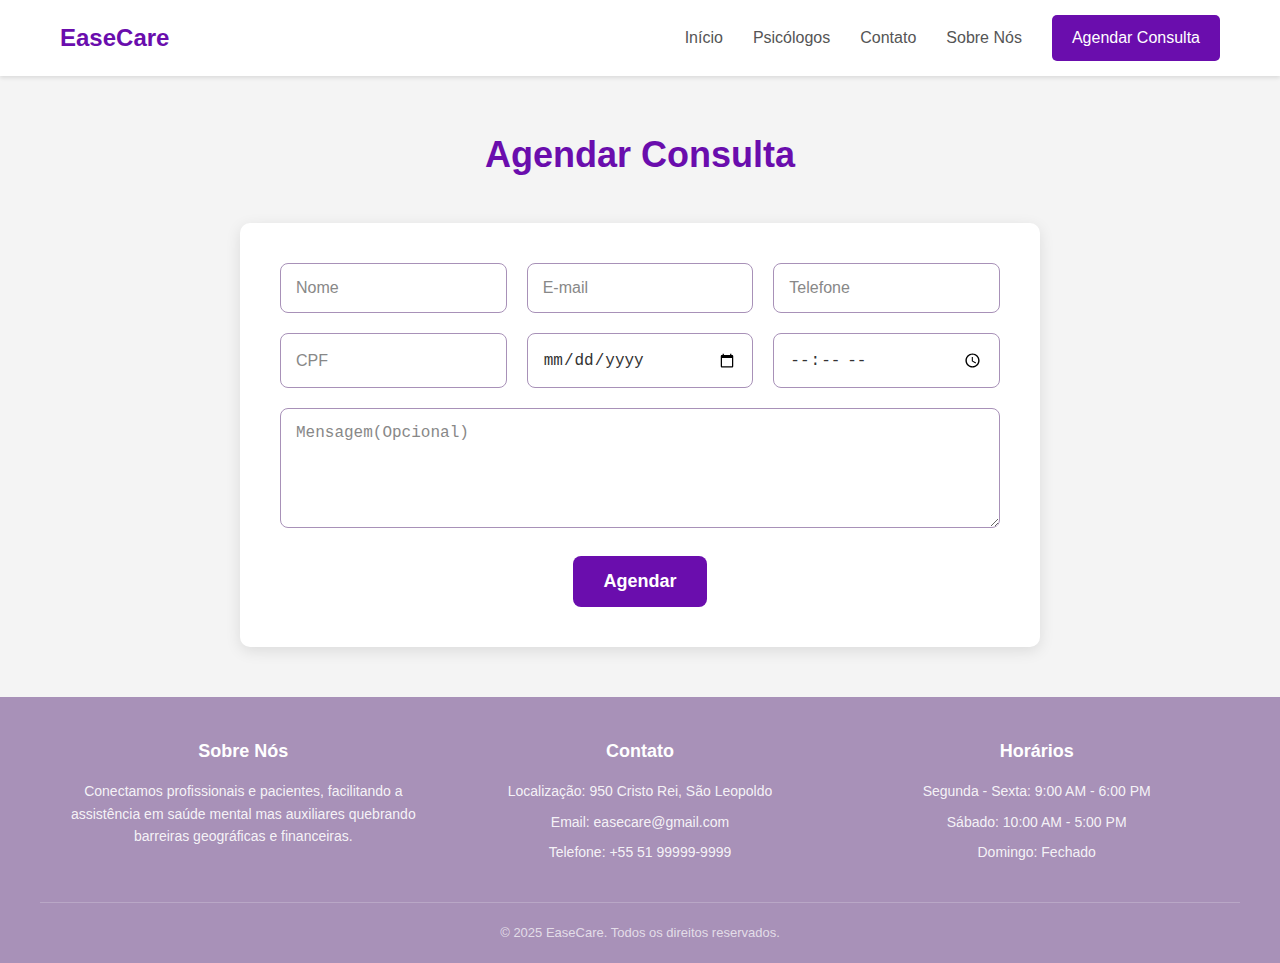
<file: agendar-consulta.html>
<!DOCTYPE html>
<html lang="pt-BR">
<head>
    <meta charset="UTF-8">
    <meta name="viewport" content="width=device-width, initial-scale=1.0">
    <title>EaseCare - Agendar Consulta</title>
    <link rel="stylesheet" href="style.css">
</head>
<body>
    <header class="navbar">
    <div class="container">
        <a href="index.html" class="logo">EaseCare</a> 
        <button class="hamburger-menu" aria-label="Abrir Menu">
            <span class="bar"></span>
            <span class="bar"></span>
            <span class="bar"></span>
        </button>
        <nav class="nav-links">
            <ul>
                <li><a href="index.html">Início</a></li>
                <li><a href="psicologos.html">Psicólogos</a></li> 
                <li><a href="contato.html">Contato</a></li>
                <li><a href="sobre-nos.html">Sobre Nós</a></li> 
            </ul>
            <a href="psicologos.html?showModal=true" class="cta-button" id="headerAgendarButton">Agendar Consulta</a> 
        </nav>
    </div>
</header>

    <main class="schedule-page">
        <div class="container">
            <h2>Agendar Consulta</h2>
            <form class="schedule-form">
                <div class="form-row">
                    <input type="text" placeholder="Nome" class="form-input">
                    <input type="email" placeholder="E-mail" class="form-input">
                    <input type="tel" placeholder="Telefone" class="form-input">
                </div>
                <div class="form-row">
                    <input type="text" placeholder="CPF" class="form-input">
                    <input type="date" placeholder="Data" class="form-input">
                    <input type="time" placeholder="Horário" class="form-input">
                </div>
                <div class="form-row-full">
                    <textarea placeholder="Mensagem(Opcional)" class="form-textarea"></textarea>
                </div>
                <button type="submit" class="submit-button">Agendar</button>
            </form>
        </div>
    </main>

    <footer class="footer">
        <div class="container footer-grid">
            <div class="footer-section about-us-footer">
                <h3>Sobre Nós</h3>
                <p>Conectamos profissionais e pacientes, facilitando a assistência em saúde mental mas auxiliares quebrando barreiras geográficas e financeiras.</p>
            </div>
            <div class="footer-section contact-info-footer">
                <h3>Contato</h3>
                <p>Localização: 950 Cristo Rei, São Leopoldo</p>
                <p>Email: easecare@gmail.com</p>
                <p>Telefone: +55 51 99999-9999</p>
            </div>
            <div class="footer-section hours">
                <h3>Horários</h3>
                <p>Segunda - Sexta: 9:00 AM - 6:00 PM</p>
                <p>Sábado: 10:00 AM - 5:00 PM</p>
                <p>Domingo: Fechado</p>
            </div>
        </div>
        <div class="container footer-copyright">
            <p>&copy; 2025 EaseCare. Todos os direitos reservados.</p>
        </div>
    </footer>

    <script src="script.js"></script>
</body>
</html>
</file>
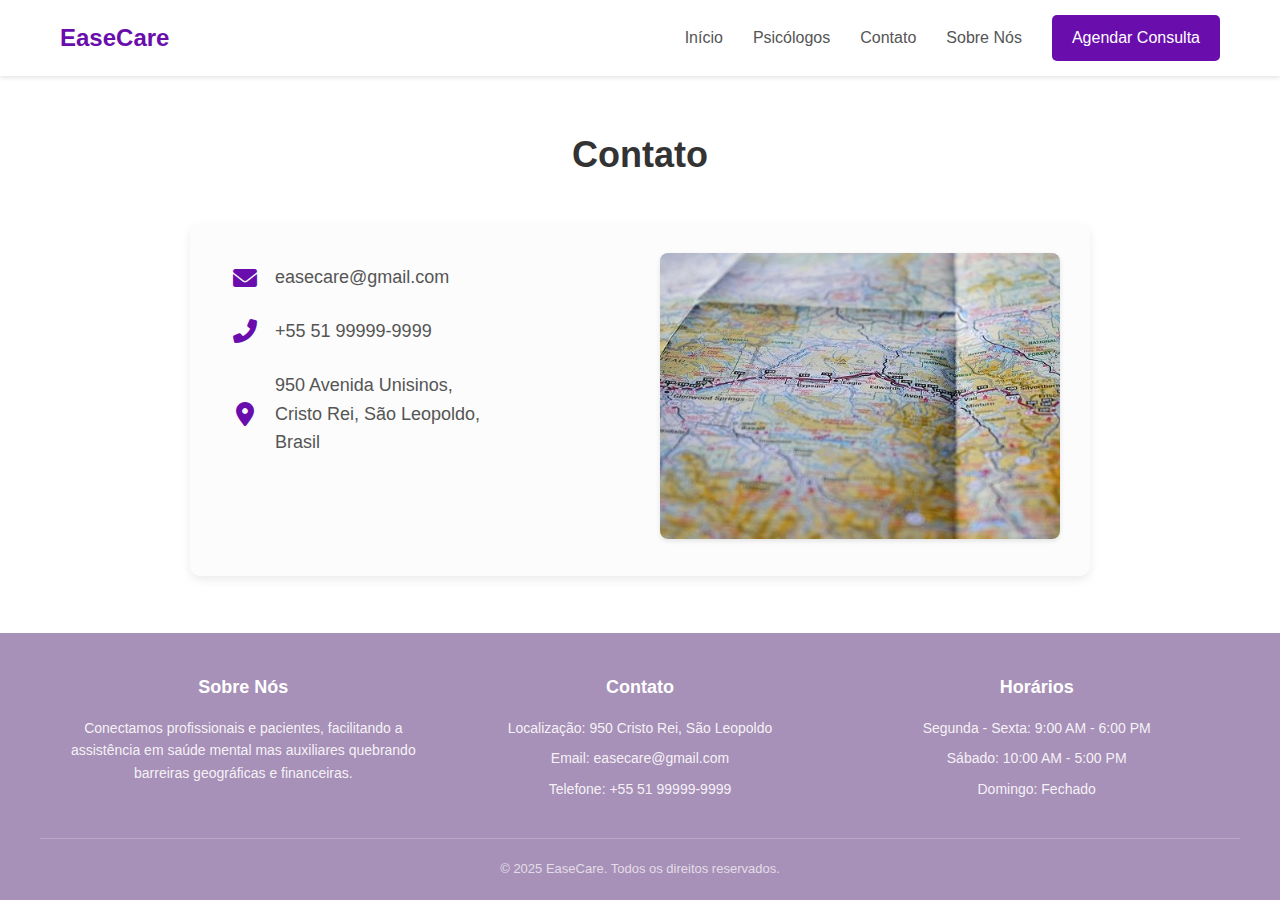
<file: contato.html>
<!DOCTYPE html>
<html lang="pt-BR">
<head>
    <meta charset="UTF-8">
    <meta name="viewport" content="width=device-width, initial-scale=1.0">
    <title>EaseCare - Contato</title>
    <link rel="stylesheet" href="style.css">
    <link rel="stylesheet" href="https://cdnjs.cloudflare.com/ajax/libs/font-awesome/6.0.0-beta3/css/all.min.css">
</head>
<body>
    <header class="navbar">
    <div class="container">
        <a href="index.html" class="logo">EaseCare</a> 
        <button class="hamburger-menu" aria-label="Abrir Menu">
            <span class="bar"></span>
            <span class="bar"></span>
            <span class="bar"></span>
        </button>
        <nav class="nav-links">
            <ul>
                <li><a href="index.html">Início</a></li>
                <li><a href="psicologos.html">Psicólogos</a></li> 
                <li><a href="contato.html">Contato</a></li>
                <li><a href="sobre-nos.html">Sobre Nós</a></li> 
            </ul>
            <a href="psicologos.html?showModal=true" class="cta-button" id="headerAgendarButton">Agendar Consulta</a>        
        </nav>
    </div>
</header>

    <main class="contact-page">
        <div class="container">
            <h2>Contato</h2>

            <div class="contact-content">
                <div class="contact-info">
                    <div class="info-item">
                        <i class="fas fa-envelope icon"></i>
                        <span>easecare@gmail.com</span>
                    </div>
                    <div class="info-item">
                        <i class="fas fa-phone-alt icon"></i>
                        <span>+55 51 99999-9999</span>
                    </div>
                    <div class="info-item">
                        <i class="fas fa-map-marker-alt icon"></i>
                        <span>950 Avenida Unisinos,<br>Cristo Rei, São Leopoldo,<br>Brasil</span>
                    </div>
                </div>
                <div class="contact-map">
                    <img src="images/map.jpeg" alt="Localização no mapa">
                    </div>
            </div>
        </div>
    </main>

    <footer class="footer">
        <div class="container footer-grid">
            <div class="footer-section about-us">
                <h3>Sobre Nós</h3>
                <p>Conectamos profissionais e pacientes, facilitando a assistência em saúde mental mas auxiliares quebrando barreiras geográficas e financeiras.</p>
            </div>
            <div class="footer-section contact-info-footer">
                <h3>Contato</h3>
                <p>Localização: 950 Cristo Rei, São Leopoldo</p>
                <p>Email: easecare@gmail.com</p>
                <p>Telefone: +55 51 99999-9999</p>
            </div>
            <div class="footer-section hours">
                <h3>Horários</h3>
                <p>Segunda - Sexta: 9:00 AM - 6:00 PM</p>
                <p>Sábado: 10:00 AM - 5:00 PM</p>
                <p>Domingo: Fechado</p>
            </div>
        </div>
        <div class="container footer-copyright">
            <p>&copy; 2025 EaseCare. Todos os direitos reservados.</p>
        </div>
    </footer>

    <script src="script.js"></script>
</body>
</html>
</file>
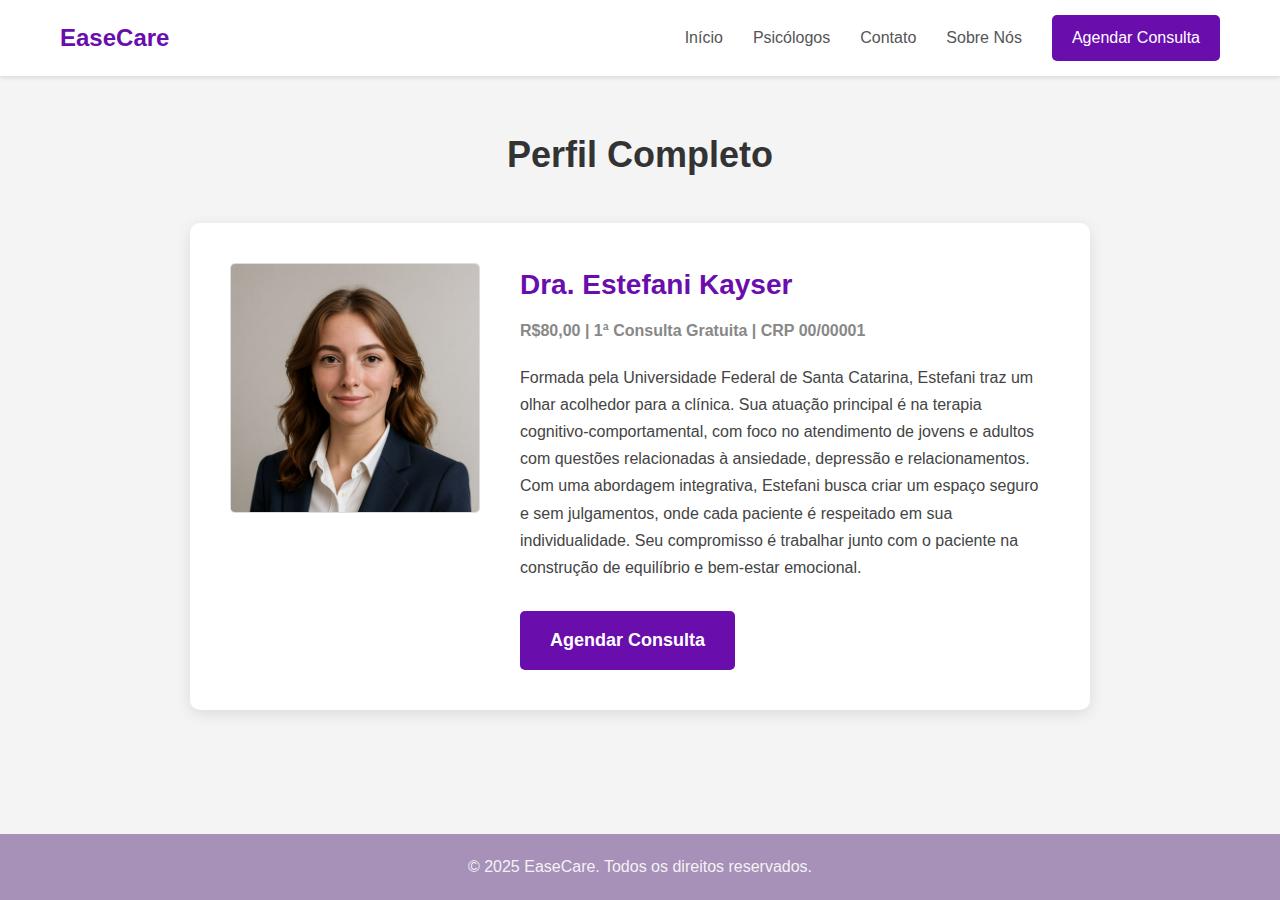
<file: perfil-estefani.html>
<!DOCTYPE html>
<html lang="pt-BR">
<head>
    <meta charset="UTF-8">
    <meta name="viewport" content="width=device-width, initial-scale=1.0">
    <title>EaseCare - Perfil Dra. Estefani Kayser</title>
    <link rel="stylesheet" href="style.css">
</head>
<body>
    <header class="navbar">
    <div class="container">
        <a href="index.html" class="logo">EaseCare</a> 
        <button class="hamburger-menu" aria-label="Abrir Menu">
            <span class="bar"></span>
            <span class="bar"></span>
            <span class="bar"></span>
        </button>
        <nav class="nav-links">
            <ul>
                <li><a href="index.html">Início</a></li>
                <li><a href="psicologos.html">Psicólogos</a></li> 
                <li><a href="contato.html">Contato</a></li>
                <li><a href="sobre-nos.html">Sobre Nós</a></li> 
            </ul>
            <a href="psicologos.html?showModal=true" class="cta-button" id="headerAgendarButton">Agendar Consulta</a>
        </nav>
    </div>
</header>

    <main class="profile-page">
        <div class="container">
            <h2>Perfil Completo</h2>
            <div class="profile-card-large">
                <img src="images/estefani_kayser.jpeg" alt="Foto da Dra. Estefani Kayser">
                <div class="profile-details">
                    <h3>Dra. Estefani Kayser</h3>
                    <p class="price-crp">R$80,00 | 1ª Consulta Gratuita | CRP 00/00001</p>
                    <p class="description">Formada pela Universidade Federal de Santa Catarina, Estefani traz um olhar acolhedor para a clínica. Sua atuação principal é na terapia cognitivo-comportamental, com foco no atendimento de jovens e adultos com questões relacionadas à ansiedade, depressão e relacionamentos. Com uma abordagem integrativa, Estefani busca criar um espaço seguro e sem julgamentos, onde cada paciente é respeitado em sua individualidade. Seu compromisso é trabalhar junto com o paciente na construção de equilíbrio e bem-estar emocional.</p>
                    <a href="agendar-consulta.html" class="agenda-button">Agendar Consulta</a>
                </div>
            </div>
        </div>
    </main>

    <footer class="footer footer-simple"> <div class="container">
        <p>&copy; 2025 EaseCare. Todos os direitos reservados.</p>
    </div>
</footer>

    <script src="script.js"></script>
</body>
</html>
</file>
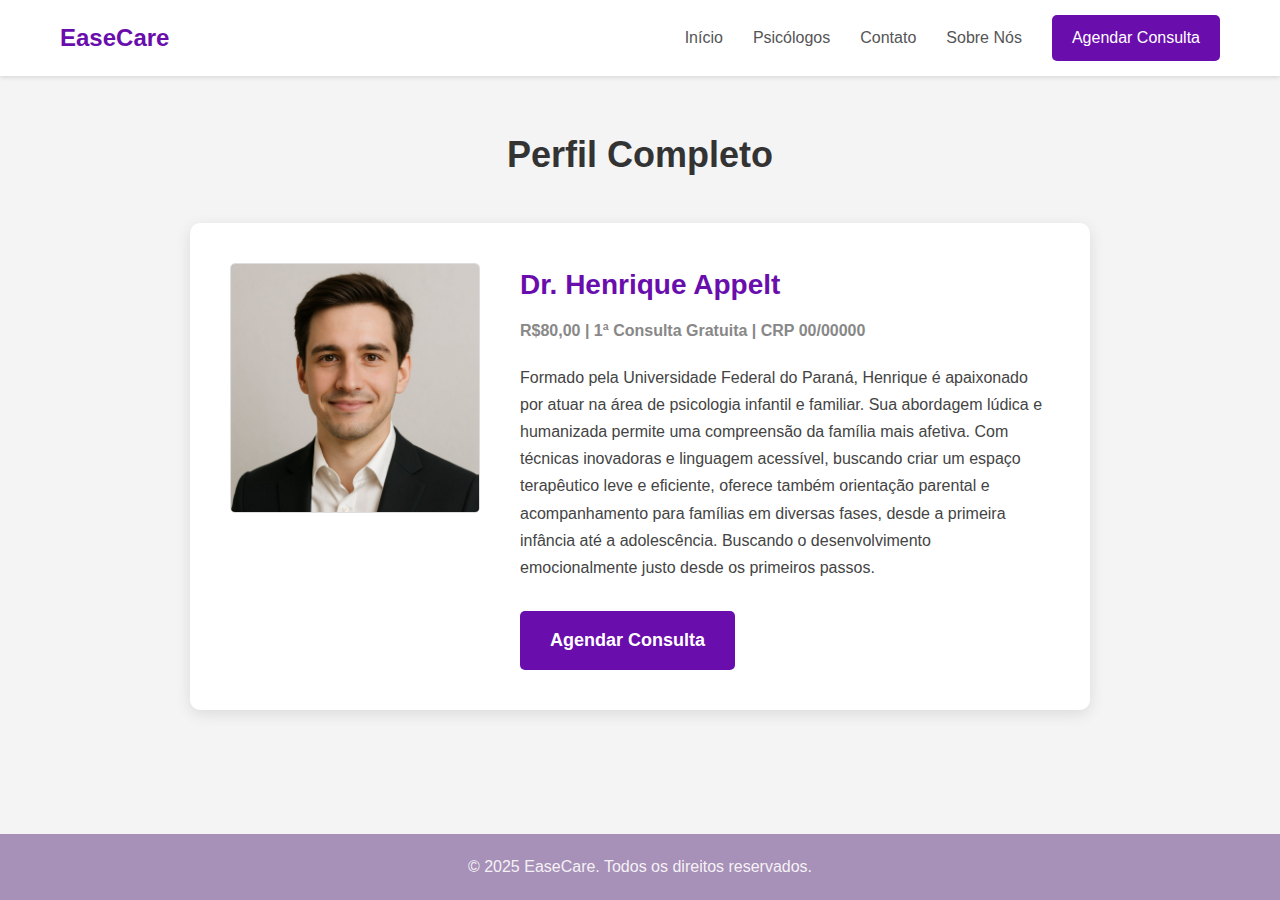
<file: perfil-henrique.html>
<!DOCTYPE html>
<html lang="pt-BR">
<head>
    <meta charset="UTF-8">
    <meta name="viewport" content="width=device-width, initial-scale=1.0">
    <title>EaseCare - Perfil Dr. Henrique Appelt</title>
    <link rel="stylesheet" href="style.css">
</head>
<body>
    <header class="navbar">
    <div class="container">
        <a href="index.html" class="logo">EaseCare</a> 
        <button class="hamburger-menu" aria-label="Abrir Menu">
            <span class="bar"></span>
            <span class="bar"></span>
            <span class="bar"></span>
        </button>
        <nav class="nav-links">
            <ul>
                <li><a href="index.html">Início</a></li>
                <li><a href="psicologos.html">Psicólogos</a></li> 
                <li><a href="contato.html">Contato</a></li>
                <li><a href="sobre-nos.html">Sobre Nós</a></li> 
            </ul>
            <a href="psicologos.html?showModal=true" class="cta-button" id="headerAgendarButton">Agendar Consulta</a>
        </nav>
    </div>
</header>

    <main class="profile-page">
        <div class="container">
            <h2>Perfil Completo</h2>
            <div class="profile-card-large">
                <img src="images/henrique_appelt.jpeg" alt="Foto do Dr. Henrique Appelt">
                <div class="profile-details">
                    <h3>Dr. Henrique Appelt</h3>
                    <p class="price-crp">R$80,00 | 1ª Consulta Gratuita | CRP 00/00000</p>
                    <p class="description">Formado pela Universidade Federal do Paraná, Henrique é apaixonado por atuar na área de psicologia infantil e familiar. Sua abordagem lúdica e humanizada permite uma compreensão da família mais afetiva. Com técnicas inovadoras e linguagem acessível, buscando criar um espaço terapêutico leve e eficiente, oferece também orientação parental e acompanhamento para famílias em diversas fases, desde a primeira infância até a adolescência. Buscando o desenvolvimento emocionalmente justo desde os primeiros passos.</p>
                    <a href="agendar-consulta.html" class="agenda-button">Agendar Consulta</a>
                </div>
            </div>
        </div>
    </main>

    <footer class="footer footer-simple"> <div class="container">
        <p>&copy; 2025 EaseCare. Todos os direitos reservados.</p>
    </div>
</footer>

    <script src="script.js"></script>
</body>
</html>
</file>
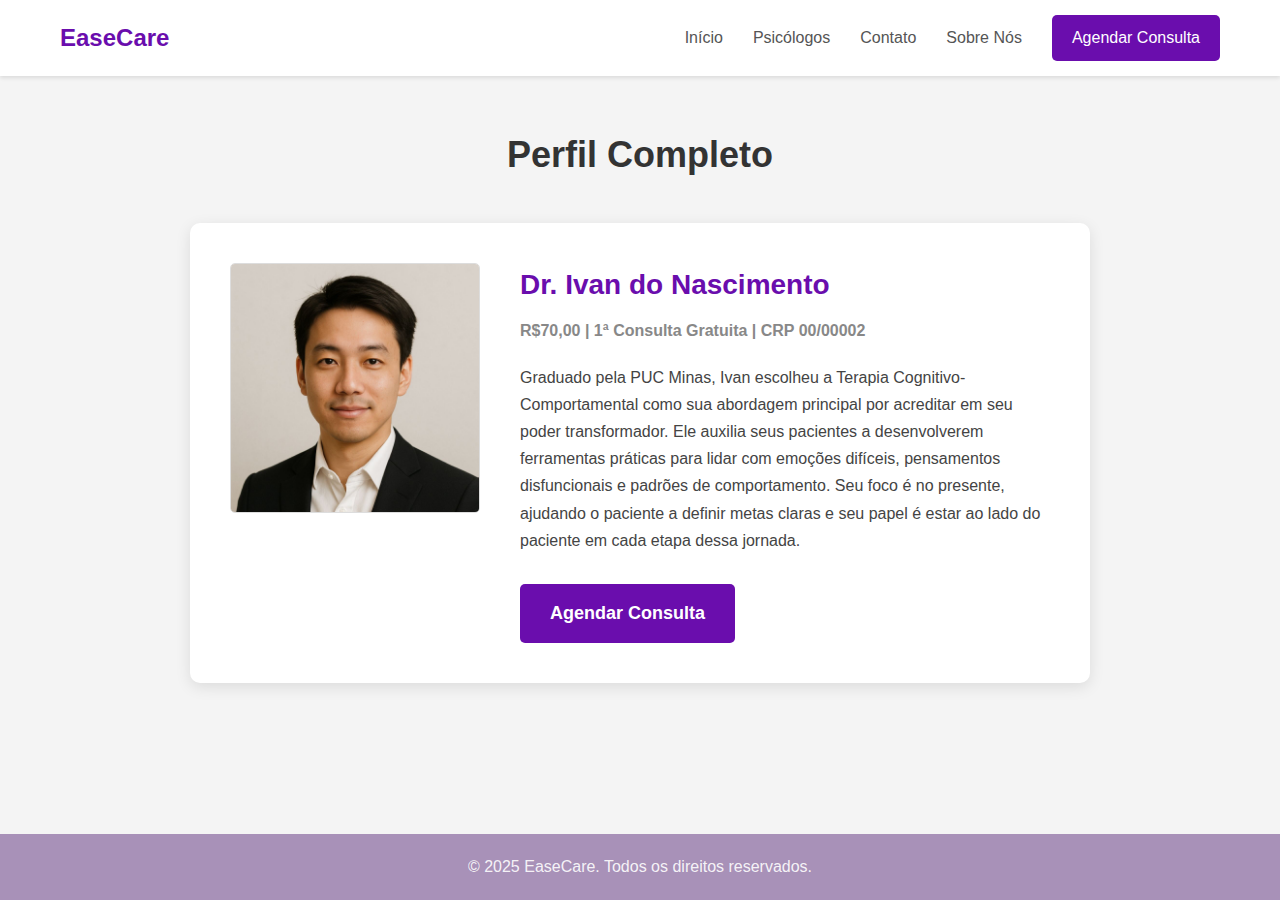
<file: perfil-ivan.html>
<!DOCTYPE html>
<html lang="pt-BR">
<head>
    <meta charset="UTF-8">
    <meta name="viewport" content="width=device-width, initial-scale=1.0">
    <title>EaseCare - Perfil Dr. Ivan do Nascimento</title>
    <link rel="stylesheet" href="style.css">
</head>
<body>
    <header class="navbar">
    <div class="container">
        <a href="index.html" class="logo">EaseCare</a> 
        <button class="hamburger-menu" aria-label="Abrir Menu">
            <span class="bar"></span>
            <span class="bar"></span>
            <span class="bar"></span>
        </button>
        <nav class="nav-links">
            <ul>
                <li><a href="index.html">Início</a></li>
                <li><a href="psicologos.html">Psicólogos</a></li> 
                <li><a href="contato.html">Contato</a></li>
                <li><a href="sobre-nos.html">Sobre Nós</a></li> 
            </ul>
            <a href="psicologos.html?showModal=true" class="cta-button" id="headerAgendarButton">Agendar Consulta</a>
    </div>
</header>

    <main class="profile-page">
        <div class="container">
            <h2>Perfil Completo</h2>
            <div class="profile-card-large">
                <img src="images/ivan_nascimento.jpeg" alt="Foto do Dr. Ivan do Nascimento">
                <div class="profile-details">
                    <h3>Dr. Ivan do Nascimento</h3>
                    <p class="price-crp">R$70,00 | 1ª Consulta Gratuita | CRP 00/00002</p>
                    <p class="description">Graduado pela PUC Minas, Ivan escolheu a Terapia Cognitivo-Comportamental como sua abordagem principal por acreditar em seu poder transformador. Ele auxilia seus pacientes a desenvolverem ferramentas práticas para lidar com emoções difíceis, pensamentos disfuncionais e padrões de comportamento. Seu foco é no presente, ajudando o paciente a definir metas claras e seu papel é estar ao lado do paciente em cada etapa dessa jornada.</p>
                    <a href="agendar-consulta.html" class="agenda-button">Agendar Consulta</a>
                </div>
            </div>
        </div>
    </main>

    <footer class="footer footer-simple"> <div class="container">
        <p>&copy; 2025 EaseCare. Todos os direitos reservados.</p>
    </div>
</footer>

    <script src="script.js"></script>
</body>
</html>
</file>
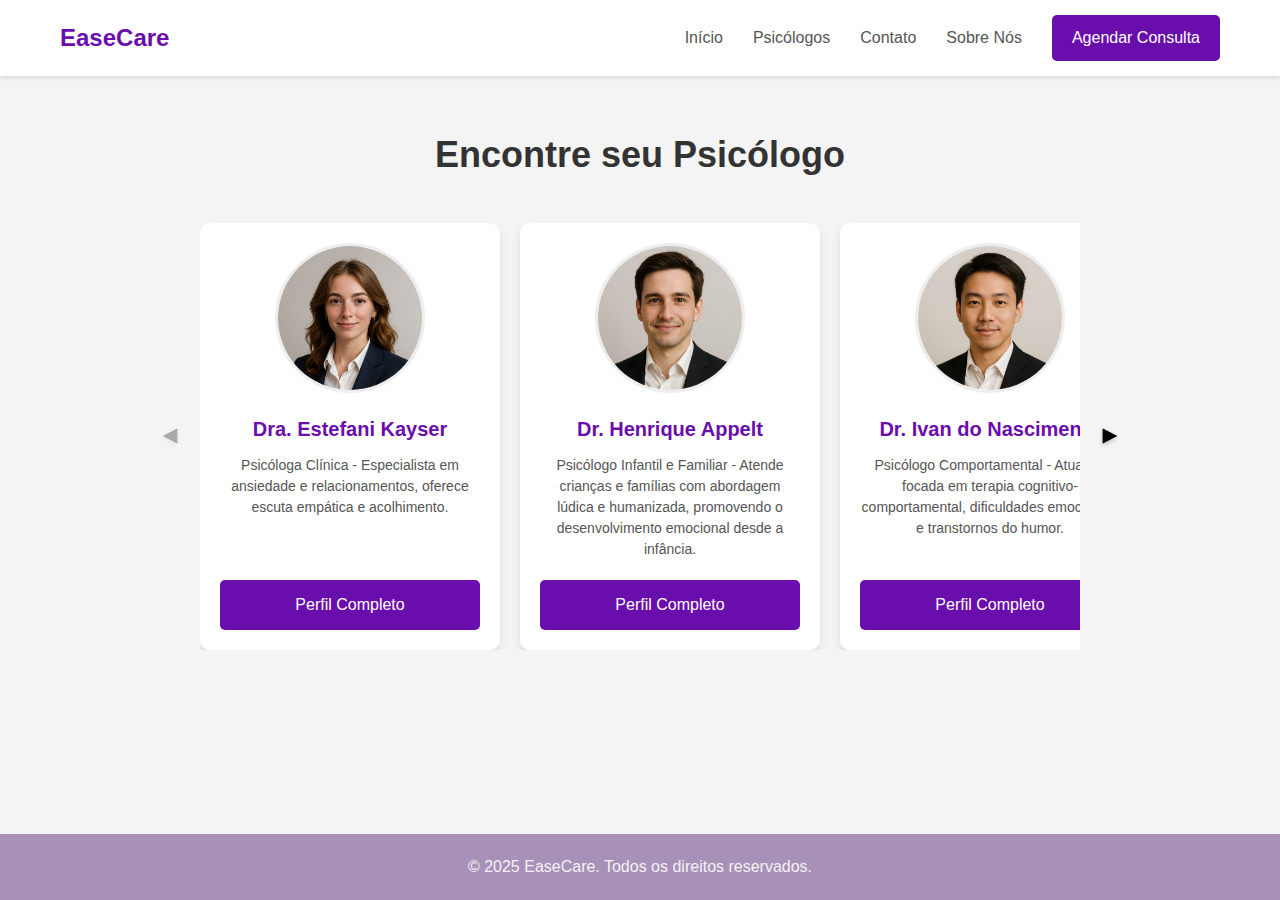
<file: psicologos.html>
<!DOCTYPE html>
<html lang="pt-BR">
<head>
    <meta charset="UTF-8">
    <meta name="viewport" content="width=device-width, initial-scale=1.0">
    <title>EaseCare - Psicólogos</title>
    <link rel="stylesheet" href="style.css">
</head>
<body>
    <header class="navbar">
    <div class="container">
        <a href="index.html" class="logo">EaseCare</a> 
        <button class="hamburger-menu" aria-label="Abrir Menu">
            <span class="bar"></span>
            <span class="bar"></span>
            <span class="bar"></span>
        </button>
        <nav class="nav-links">
            <ul>
                <li><a href="index.html">Início</a></li>
                <li><a href="psicologos.html">Psicólogos</a></li> 
                <li><a href="contato.html">Contato</a></li>
                <li><a href="sobre-nos.html">Sobre Nós</a></li> 
            </ul>
            <a href="psicologos.html?showModal=true" class="cta-button" id="headerAgendarButton">Agendar Consulta</a>
        
    </div>
</header>

    <main class="psychologists-page">
        <div class="container">
            <h2>Encontre seu Psicólogo</h2>

            <div class="carousel-container">
                <button class="nav-arrow left-arrow" aria-label="Previous psychologist">
                    <img src="images/arrow-left.png" alt="Seta para esquerda"> </button>
                <div class="psychologist-list" id="psychologistList">
                    <div class="psychologist-card">
                        <img src="images/estefani_kayser.jpeg" alt="Foto da Dra. Estefani Kayser">
                        <h3>Dra. Estefani Kayser</h3>
                        <p>Psicóloga Clínica - Especialista em ansiedade e relacionamentos, oferece escuta empática e acolhimento.</p>
                        <a href="perfil-estefani.html" class="profile-button">Perfil Completo</a>
                    </div>

                    <div class="psychologist-card">
                        <img src="images/henrique_appelt.jpeg" alt="Foto do Dr. Henrique Appelt">
                        <h3>Dr. Henrique Appelt</h3>
                        <p>Psicólogo Infantil e Familiar - Atende crianças e famílias com abordagem lúdica e humanizada, promovendo o desenvolvimento emocional desde a infância.</p>
                        <a href="perfil-henrique.html" class="profile-button">Perfil Completo</a>
                    </div>

                    <div class="psychologist-card">
                        <img src="images/ivan_nascimento.jpeg" alt="Foto do Dr. Ivan do Nascimento">
                        <h3>Dr. Ivan do Nascimento</h3>
                        <p>Psicólogo Comportamental - Atuação focada em terapia cognitivo-comportamental, dificuldades emocionais e transtornos do humor.</p>
                        <a href="perfil-ivan.html" class="profile-button">Perfil Completo</a>
                    </div>

                    <div class="psychologist-card soon">
                        <img src="images/em-breve-generica.jpg" alt="Foto de placeholder 'Em Breve'"> <h3>Em Breve</h3>
                        <p>Novos profissionais incríveis em breve para expandir ainda mais suas opções de atendimento.</p>
                        <button class="profile-button disabled" disabled>Saiba Mais</button>
                    </div>

                    <div class="psychologist-card soon">
                        <img src="images/em-breve-generica.jpg" alt="Foto de placeholder 'Em Breve'">
                        <h3>Em Breve</h3>
                        <p>Estamos trabalhando para trazer os melhores especialistas para você.</p>
                        <button class="profile-button disabled" disabled>Saiba Mais</button>
                    </div>

                    <div class="psychologist-card soon">
                        <img src="images/em-breve-generica.jpg" alt="Foto de placeholder 'Em Breve'">
                        <h3>Em Breve</h3>
                        <p>Fique atento(a)! Em breve, mais opções de atendimento online.</p>
                        <button class="profile-button disabled" disabled>Saiba Mais</button>
                    </div>
                </div>
                <button class="nav-arrow right-arrow" aria-label="Next psychologist">
                    <img src="images/arrow-right.png" alt="Seta para direita"> </button>
            </div>
        </div>
    </main>

    <footer class="footer footer-simple"> <div class="container">
        <p>&copy; 2025 EaseCare. Todos os direitos reservados.</p>
    </div>
</footer>

    <script src="script.js"></script>

<div id="selectPsychologistModal" class="modal">
    <div class="modal-content">
        <span class="close-button">&times;</span>
        <h3>Para Agendar uma Consulta</h3>
        <p>Por favor, selecione um psicólogo da lista abaixo para prosseguir com o agendamento.</p>
        <button class="modal-understood-button">Entendi</button>
    </div>
</div>
</body>
</html>
</file>
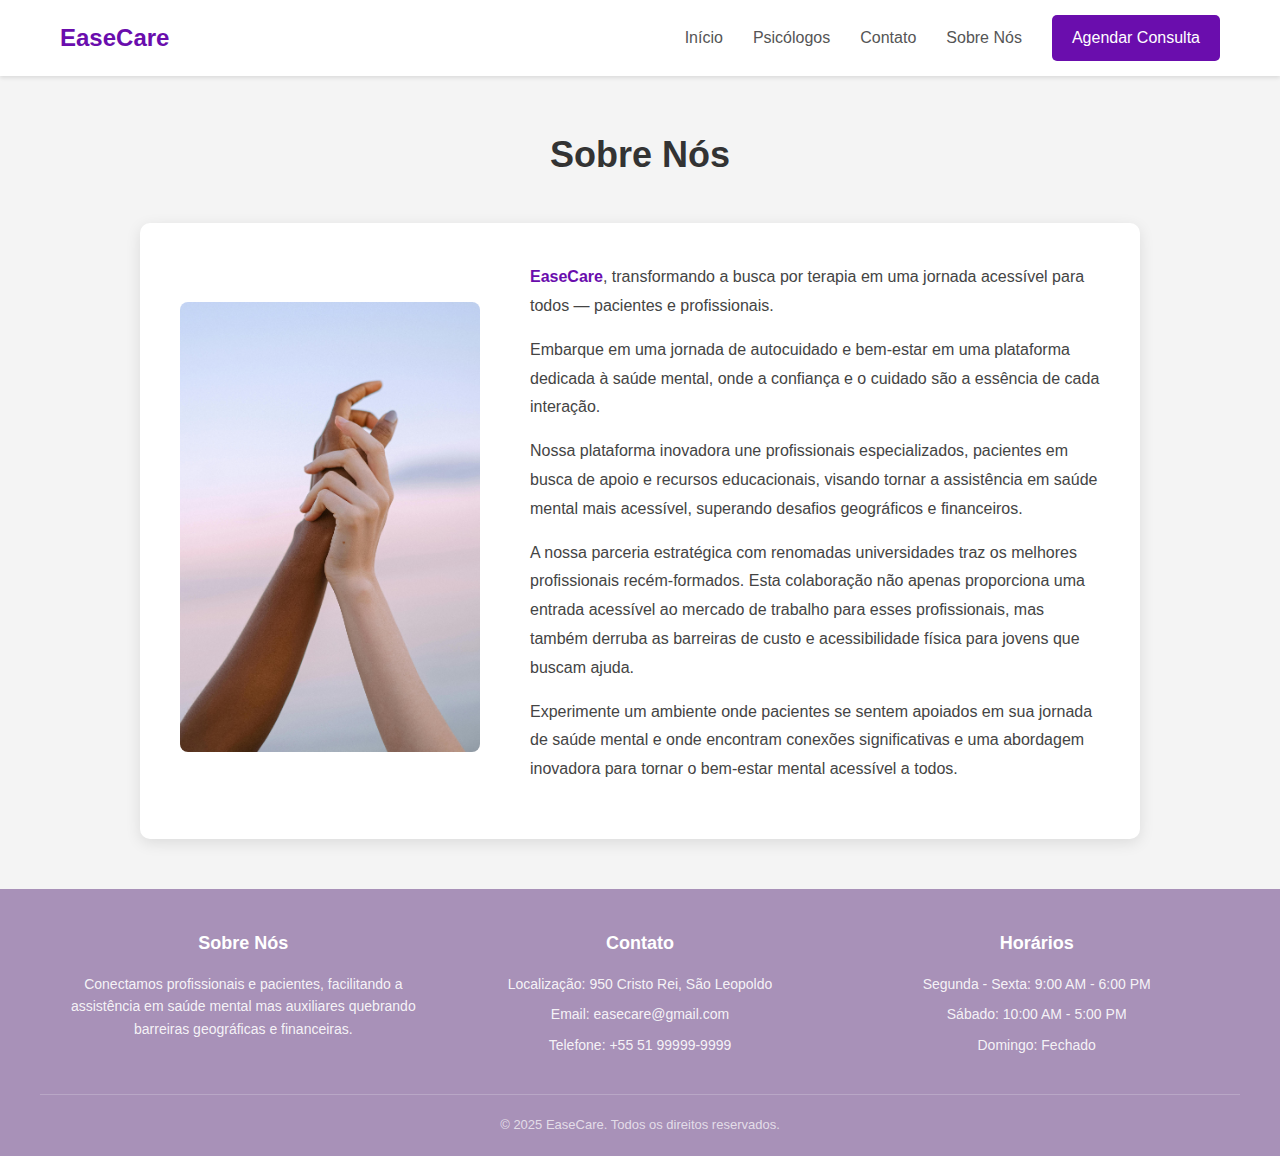
<file: sobre-nos.html>
<!DOCTYPE html>
<html lang="pt-BR">
<head>
    <meta charset="UTF-8">
    <meta name="viewport" content="width=device-width, initial-scale=1.0">
    <title>EaseCare - Sobre Nós</title>
    <link rel="stylesheet" href="style.css">
</head>
<body>
    <header class="navbar">
    <div class="container">
        <a href="index.html" class="logo">EaseCare</a> 
        <button class="hamburger-menu" aria-label="Abrir Menu">
            <span class="bar"></span>
            <span class="bar"></span>
            <span class="bar"></span>
        </button>
        <nav class="nav-links">
            <ul>
                <li><a href="index.html">Início</a></li>
                <li><a href="psicologos.html">Psicólogos</a></li> 
                <li><a href="contato.html">Contato</a></li>
                <li><a href="sobre-nos.html">Sobre Nós</a></li> 
            </ul>
            <a href="psicologos.html?showModal=true" class="cta-button" id="headerAgendarButton">Agendar Consulta</a>
        </nav>
    </div>
</header>

    <main class="about-us-page">
        <div class="container">
            <h2>Sobre Nós</h2>
            <div class="about-us-content">
                <div class="about-us-image">
                    <img src="images/handsup.jpeg" alt="Duas mãos se tocando, simbolizando conexão e cuidado.">
                </div>
                <div class="about-us-text">
                    <p><strong>EaseCare</strong>, transformando a busca por terapia em uma jornada acessível para todos — pacientes e profissionais.</p>
                    <p>Embarque em uma jornada de autocuidado e bem-estar em uma plataforma dedicada à saúde mental, onde a confiança e o cuidado são a essência de cada interação.</p>
                    <p>Nossa plataforma inovadora une profissionais especializados, pacientes em busca de apoio e recursos educacionais, visando tornar a assistência em saúde mental mais acessível, superando desafios geográficos e financeiros.</p>
                    <p>A nossa parceria estratégica com renomadas universidades traz os melhores profissionais recém-formados. Esta colaboração não apenas proporciona uma entrada acessível ao mercado de trabalho para esses profissionais, mas também derruba as barreiras de custo e acessibilidade física para jovens que buscam ajuda.</p>
                    <p>Experimente um ambiente onde pacientes se sentem apoiados em sua jornada de saúde mental e onde encontram conexões significativas e uma abordagem inovadora para tornar o bem-estar mental acessível a todos.</p>
                </div>
            </div>
        </div>
    </main>

    <footer class="footer">
        <div class="container footer-grid">
            <div class="footer-section about-us-footer">
                <h3>Sobre Nós</h3>
                <p>Conectamos profissionais e pacientes, facilitando a assistência em saúde mental mas auxiliares quebrando barreiras geográficas e financeiras.</p>
            </div>
            <div class="footer-section contact-info-footer">
                <h3>Contato</h3>
                <p>Localização: 950 Cristo Rei, São Leopoldo</p>
                <p>Email: easecare@gmail.com</p>
                <p>Telefone: +55 51 99999-9999</p>
            </div>
            <div class="footer-section hours">
                <h3>Horários</h3>
                <p>Segunda - Sexta: 9:00 AM - 6:00 PM</p>
                <p>Sábado: 10:00 AM - 5:00 PM</p>
                <p>Domingo: Fechado</p>
            </div>
        </div>
        <div class="container footer-copyright">
            <p>&copy; 2025 EaseCare. Todos os direitos reservados.</p>
        </div>
    </footer>

    <script src="script.js"></script>
</body>
</html>
</file>
<file: style.css>
* {
    margin: 0;
    padding: 0;
    box-sizing: border-box;
}

body {
    font-family: Arial, sans-serif;
    line-height: 1.6;
    color: #333;
    background-color: #f4f4f4;
    display: flex;
    flex-direction: column;
    min-height: 100vh;
}

.container {
    max-width: 1200px;
    margin: 0 auto;
    padding: 0 20px;
}

.navbar {
    background-color: #ffffff;
    padding: 15px 0;
    box-shadow: 0 2px 4px rgba(0,0,0,0.1);
    position: relative;
    z-index: 1000;
}

.navbar .container {
    display: flex;
    justify-content: space-between;
    align-items: center;
}

.navbar .logo {
    font-size: 24px;
    font-weight: bold;
    color: #6a0dad;
    text-decoration: none;
    cursor: pointer;
    z-index: 1001;
}

.navbar .nav-links {
    display: flex;
    align-items: center;
}

.navbar .nav-links ul {
    list-style: none;
    display: flex;
    margin: 0;
    padding: 0;
}

.navbar .nav-links ul li {
    margin-left: 30px;
}

.navbar .nav-links ul li a {
    text-decoration: none;
    color: #555;
    font-weight: 500;
    transition: color 0.3s ease;
}

.navbar .nav-links ul li a:hover {
    color: #6a0dad;
}

.navbar .cta-button {
    background-color: #6a0dad;
    color: white;
    padding: 10px 20px;
    border: none;
    border-radius: 5px;
    cursor: pointer;
    font-size: 16px;
    transition: background-color 0.3s ease;
    text-decoration: none;
    margin-left: 30px;
}

.navbar .cta-button:hover {
    background-color: #530a84;
}

.hamburger-menu {
    display: none;
    flex-direction: column;
    justify-content: space-around;
    width: 30px;
    height: 25px;
    background: transparent;
    border: none;
    cursor: pointer;
    padding: 0;
    z-index: 1001;
}

.hamburger-menu .bar {
    width: 100%;
    height: 3px;
    background-color: #6a0dad;
    border-radius: 5px;
    transition: all 0.3s ease;
}

.hamburger-menu.active .bar:nth-child(1) {
    transform: translateY(11px) rotate(45deg);
}

.hamburger-menu.active .bar:nth-child(2) {
    opacity: 0;
}

.hamburger-menu.active .bar:nth-child(3) {
    transform: translateY(-11px) rotate(-45deg);
}

.hero-section {
    position: relative;
    height: 70vh;
    display: flex;
    align-items: center;
    justify-content: center;
    color: white;
    text-align: center;
    overflow: hidden;
}

.hero-section::before {
    content: '';
    position: absolute;
    top: 0;
    left: 0;
    width: 100%;
    height: 100%;
    background-image: url('images/alphaimageindexpage.png');
    background-size: cover;
    background-position: center;
    filter: brightness(0.6);
    z-index: -1;
}

.hero-content {
    z-index: 1;
    max-width: 800px;
    padding: 20px;
}

.hero-content h1 {
    font-size: 48px;
    margin-bottom: 20px;
    font-weight: normal;
}

.hero-content p {
    font-size: 20px;
    margin-bottom: 30px;
    line-height: 1.8;
}

.hero-content p strong {
    color: #b16aff;
}

.primary-button {
    background-color: white;
    color: #6a0dad;
    padding: 15px 30px;
    border: none;
    border-radius: 5px;
    cursor: pointer;
    font-size: 18px;
    font-weight: bold;
    transition: background-color 0.3s ease, color 0.3s ease;
    text-decoration: none;
}

.primary-button:hover {
    background-color: #e0e0e0;
    color: #530a84;
}

.psychologists-page {
    flex-grow: 1;
    padding: 50px 0;
    text-align: center;
}

.psychologists-page h2 {
    font-size: 36px;
    color: #333;
    margin-bottom: 40px;
}

.carousel-container {
    display: flex;
    align-items: center;
    justify-content: center;
    width: 100%;
    max-width: 1000px;
    margin: 0 auto;
    position: relative;
}

.psychologist-list {
    display: flex;
    gap: var(--card-gap);
    overflow-x: hidden;
    scroll-behavior: smooth;
    -webkit-overflow-scrolling: touch;
    width: calc(3 * var(--card-width) + 2 * var(--card-gap));
}

:root {
    --card-width: 300px;
    --card-gap: 20px;
}

.psychologist-card {
    background-color: white;
    border-radius: 10px;
    box-shadow: 0 4px 8px rgba(0,0,0,0.1);
    padding: 20px;
    min-width: var(--card-width);
    max-width: var(--card-width);
    text-align: center;
    display: flex;
    flex-direction: column;
    justify-content: space-between;
    min-height: 420px;
    flex-shrink: 0;
}

.psychologist-card img {
    width: 150px;
    height: 150px;
    border-radius: 50%;
    object-fit: cover;
    margin: 0 auto 20px auto;
    border: 3px solid #eee;
}

.psychologist-card.soon {
    background-color: #f0f0f0;
    color: #777;
    border: 1px dashed #ccc;
}

.psychologist-card.soon img {
    filter: grayscale(80%);
    opacity: 0.7;
}

.psychologist-card.soon h3 {
    color: #999;
}

.psychologist-card .profile-button.disabled {
    background-color: #ccc;
    cursor: not-allowed;
}

.psychologist-card h3 {
    font-size: 20px;
    color: #6a0dad;
    margin-bottom: 10px;
}

.psychologist-card p {
    font-size: 14px;
    color: #555;
    line-height: 1.5;
    flex-grow: 1;
    margin-bottom: 20px;
}

.profile-button {
    display: inline-block;
    background-color: #6a0dad;
    color: white;
    padding: 12px 25px;
    border: none;
    border-radius: 5px;
    text-decoration: none;
    font-size: 16px;
    cursor: pointer;
    transition: background-color 0.3s ease;
    margin-top: auto;
}

.profile-button:hover {
    background-color: #530a84;
}

.nav-arrow img {
    width: 30px;
    height: 30px;
    filter: drop-shadow(0 2px 2px rgba(0,0,0,0.2));
}

.nav-arrow {
    background: none;
    border: none;
    cursor: pointer;
    padding: 0 15px;
    transition: transform 0.3s ease;
    z-index: 10;
    display: flex;
    align-items: center;
    justify-content: center;
}

.nav-arrow:hover {
    transform: scale(1.1);
}

.nav-arrow[disabled] {
    opacity: 0.3;
    cursor: not-allowed;
    transform: none;
}

.contact-page {
    flex-grow: 1;
    padding: 50px 0;
    background-color: white;
}

.contact-page h2 {
    font-size: 36px;
    color: #333;
    text-align: center;
    margin-bottom: 40px;
}

.contact-content {
    display: flex;
    flex-wrap: wrap;
    justify-content: center;
    gap: 40px;
    max-width: 900px;
    margin: 0 auto;
    background-color: #fcfcfc;
    padding: 30px;
    border-radius: 10px;
    box-shadow: 0 4px 10px rgba(0,0,0,0.08);
}

.contact-info {
    flex: 1;
    min-width: 300px;
    display: flex;
    flex-direction: column;
    gap: 25px;
    text-align: left;
    padding: 10px;
}

.info-item {
    display: flex;
    align-items: center;
    font-size: 18px;
    color: #555;
}

.info-item .icon {
    font-size: 24px;
    color: #6a0dad;
    margin-right: 15px;
    width: 30px;
    text-align: center;
}

.contact-map {
    flex: 1;
    min-width: 400px;
    max-width: 500px;
}

.contact-map img {
    width: 100%;
    height: auto;
    border-radius: 8px;
    box-shadow: 0 2px 5px rgba(0,0,0,0.1);
}

.profile-page {
    flex-grow: 1;
    padding: 50px 0;
    background-color: #f4f4f4;
}

.profile-page h2 {
    font-size: 36px;
    color: #333;
    text-align: center;
    margin-bottom: 40px;
}

.profile-card-large {
    background-color: white;
    border-radius: 10px;
    box-shadow: 0 4px 15px rgba(0,0,0,0.1);
    max-width: 900px;
    margin: 0 auto;
    padding: 40px;
    display: flex;
    align-items: flex-start;
    gap: 40px;
}

.profile-card-large img {
    width: 250px;
    height: auto;
    border-radius: 5px;
    object-fit: cover;
    border: 1px solid #ddd;
    flex-shrink: 0;
}

.profile-details {
    text-align: left;
    flex-grow: 1;
}

.profile-details h3 {
    font-size: 28px;
    color: #6a0dad;
    margin-bottom: 10px;
}

.profile-details .price-crp {
    font-size: 16px;
    color: #888;
    margin-bottom: 20px;
    font-weight: bold;
}

.profile-details .description {
    font-size: 16px;
    color: #444;
    line-height: 1.7;
    margin-bottom: 30px;
}

.agenda-button {
    background-color: #6a0dad;
    color: white;
    padding: 15px 30px;
    border: none;
    border-radius: 5px;
    cursor: pointer;
    font-size: 18px;
    font-weight: bold;
    transition: background-color 0.3s ease;
    text-decoration: none;
    display: inline-block;
}

.agenda-button:hover {
    background-color: #530a84;
}

.about-us-page {
    flex-grow: 1;
    padding: 50px 0;
    background-color: #f4f4f4;
}

.about-us-page h2 {
    font-size: 36px;
    color: #333;
    text-align: center;
    margin-bottom: 40px;
}

.about-us-content {
    display: flex;
    flex-wrap: wrap;
    align-items: center;
    gap: 50px;
    max-width: 1000px;
    margin: 0 auto;
    background-color: white;
    border-radius: 10px;
    box-shadow: 0 4px 15px rgba(0,0,0,0.1);
    padding: 40px;
}

.about-us-image {
    flex: 1;
    min-width: 300px;
    max-width: 500px;
    text-align: center;
}

.about-us-image img {
    width: 100%;
    height: auto;
    border-radius: 8px;
    object-fit: cover;
}

.about-us-text {
    flex: 2;
    min-width: 350px;
    font-size: 16px;
    line-height: 1.8;
    color: #444;
}

.about-us-text p {
    margin-bottom: 15px;
}

.about-us-text p strong {
    color: #6a0dad;
}

.schedule-page {
    flex-grow: 1;
    padding: 50px 0;
    background-color: #f4f4f4;
}

.schedule-page h2 {
    font-size: 36px;
    color: #6a0dad;
    text-align: center;
    margin-bottom: 40px;
}

.schedule-form {
    background-color: white;
    border-radius: 10px;
    box-shadow: 0 4px 15px rgba(0,0,0,0.1);
    max-width: 800px;
    margin: 0 auto;
    padding: 40px;
    display: flex;
    flex-direction: column;
    gap: 20px;
}

.form-row {
    display: flex;
    gap: 20px;
    flex-wrap: wrap;
    justify-content: space-between;
}

.form-input {
    flex: 1;
    min-width: 200px;
    padding: 15px;
    border: 1px solid #a891b8;
    border-radius: 8px;
    font-size: 16px;
    color: #333;
    outline: none;
    transition: border-color 0.3s ease, box-shadow 0.3s ease;
}

.form-input::placeholder {
    color: #888;
}

.form-input:focus {
    border-color: #6a0dad;
    box-shadow: 0 0 0 3px rgba(106, 13, 205, 0.2);
}

.form-row-full {
    width: 100%;
}

.form-textarea {
    width: 100%;
    padding: 15px;
    border: 1px solid #a891b8;
    border-radius: 8px;
    font-size: 16px;
    color: #333;
    outline: none;
    resize: vertical;
    min-height: 120px;
    transition: border-color 0.3s ease, box-shadow 0.3s ease;
}

.form-textarea::placeholder {
    color: #888;
}

.form-textarea:focus {
    border-color: #6a0dad;
    box-shadow: 0 0 0 3px rgba(106, 13, 205, 0.2);
}

.submit-button {
    background-color: #6a0dad;
    color: white;
    padding: 15px 30px;
    border: none;
    border-radius: 8px;
    cursor: pointer;
    font-size: 18px;
    font-weight: bold;
    transition: background-color 0.3s ease;
    align-self: center;
    max-width: 200px;
}

.submit-button:hover {
    background-color: #530a84;
}

.footer:not(.footer-simple) {
    background-color: #a891b8;
    color: rgba(255, 255, 255, 0.9);
    padding-top: 40px;
    font-size: 14px;
    margin-top: auto;
    width: 100%;
}

.footer:not(.footer-simple) .footer-grid {
    display: grid;
    grid-template-columns: repeat(auto-fit, minmax(250px, 1fr));
    gap: 30px;
    padding-bottom: 30px;
    border-bottom: 1px solid rgba(255, 255, 255, 0.2);
    margin-bottom: 20px;
    justify-content: center;
    align-items: flex-start;
    width: 100%;
    max-width: 1200px;
}

.footer:not(.footer-simple) .footer-section {
    text-align: center;
}

.footer:not(.footer-simple) .footer-section h3 {
    color: white;
    font-size: 18px;
    margin-bottom: 15px;
}

.footer:not(.footer-simple) .footer-section p {
    margin-bottom: 8px;
}

.footer:not(.footer-simple) .footer-copyright {
    text-align: center;
    padding-bottom: 20px;
    font-size: 13px;
    color: rgba(255, 255, 255, 0.7);
    width: 100%;
}

.footer-simple {
    background-color: #a891b8;
    color: rgba(255, 255, 255, 0.9);
    padding: 20px 0;
    text-align: center;
    margin-top: auto;
    width: 100%;
}

.footer-simple .container p {
    text-align: center;
    margin: 0;
    padding: 0;
}

@media (max-width: 768px) {
    .navbar .nav-links {
        display: flex;
        flex-direction: column;
        position: absolute;
        top: 100%;
        left: 0;
        width: 100%;
        background-color: #ffffff;
        box-shadow: 0 4px 8px rgba(0,0,0,0.1);
        padding: 20px 0;
        border-top: 1px solid #eee;
        transition: transform 0.3s ease-out, opacity 0.3s ease-out;
        transform: translateY(-100%);
        opacity: 0;
        pointer-events: none;
        z-index: 999;
    }

    .navbar .nav-links.active {
        transform: translateY(0);
        opacity: 1;
        pointer-events: auto;
    }

    .navbar .nav-links ul {
        flex-direction: column;
        width: 100%;
        margin: 0;
        padding: 0;
    }

    .navbar .nav-links ul li {
        margin: 0;
        text-align: center;
        padding: 10px 0;
        border-bottom: 1px solid #f0f0f0;
    }

    .navbar .nav-links ul li:last-child {
        border-bottom: none;
    }

    .navbar .nav-links ul li a {
        padding: 10px 20px;
        display: block;
    }

    .navbar .cta-button {
        display: block;
        margin: 20px auto 0 auto;
        width: calc(100% - 40px);
        max-width: 250px;
    }

    .hamburger-menu {
        display: flex;
    }

    .hero-content h1 {
        font-size: 36px;
    }

    .hero-content p {
        font-size: 16px;
    }

    .primary-button {
        padding: 12px 25px;
        font-size: 16px;
    }

    .psychologists-page h2,
    .contact-page h2,
    .profile-page h2,
    .about-us-page h2,
    .schedule-page h2 {
        font-size: 28px;
    }

    .carousel-container {
        width: var(--card-width);
        max-width: 100%;
    }

    .psychologist-card {
        min-width: var(--card-width);
        max-width: var(--card-width);
    }

    .psychologist-list {
        padding: 0;
        gap: var(--card-gap);
    }

    .nav-arrow img {
        width: 25px;
        height: 25px;
    }

    .footer:not(.footer-simple) .footer-grid {
        grid-template-columns: 1fr;
        justify-items: center;
    }

    .footer:not(.footer-simple) .footer-section {
        padding: 15px 0;
    }

    .footer-simple {
        padding: 15px 0;
    }

    .profile-card-large {
        padding: 20px;
        flex-direction: column;
        align-items: center;
        gap: 20px;
    }

    .profile-card-large img {
        width: 180px;
        height: auto;
    }

    .profile-details {
        text-align: center;
    }

    .profile-details h3 {
        font-size: 24px;
    }

    .profile-details .price-crp {
        font-size: 14px;
    }

    .profile-details .description {
        font-size: 14px;
    }

    .agenda-button {
        padding: 12px 25px;
        font-size: 16px;
    }

    .about-us-content {
        padding: 20px;
        flex-direction: column;
        gap: 30px;
    }

    .about-us-image img {
        width: 80%;
    }

    .about-us-text {
        font-size: 15px;
        text-align: center;
    }

    .contact-content {
        padding: 20px;
        flex-direction: column;
        gap: 30px;
    }

    .contact-info {
        text-align: center;
        align-items: center;
    }

    .contact-map {
        min-width: unset;
        max-width: 100%;
    }

    .schedule-form {
        padding: 20px;
    }

    .form-row {
        flex-direction: column;
        gap: 15px;
    }

    .form-input {
        min-width: unset;
        width: 100%;
    }

    .form-textarea {
        min-height: 80px;
    }

    .submit-button {
        padding: 12px 25px;
        font-size: 16px;
        max-width: 180px;
    }
}

@media (max-width: 480px) {
    .navbar .logo {
        font-size: 20px;
    }

    .hero-content h1 {
        font-size: 28px;
    }

    .psychologist-card {
        padding: 15px;
    }

    .psychologist-card img {
        width: 120px;
        height: 120px;
    }

    .info-item {
        font-size: 16px;
    }

    .info-item .icon {
        font-size: 20px;
    }

    .profile-card-large img {
        width: 120px;
        height: auto;
    }

    .about-us-image img {
        width: 100%;
    }

    .about-us-text {
        font-size: 14px;
    }

    .form-input,
    .form-textarea {
        padding: 12px;
        font-size: 15px;
    }

    .submit-button {
        padding: 12px 25px;
        font-size: 16px;
    }

    .modal-content {
        padding: 20px;
    }
    .modal-content h3 {
        font-size: 20px;
    }
    .modal-content p {
        font-size: 14px;
    }
    .modal-understood-button {
        padding: 10px 20px;
        font-size: 14px;
    }
}

.modal {
    display: none;
    position: fixed;
    z-index: 10000;
    left: 0;
    top: 0;
    width: 100%;
    height: 100%;
    overflow: auto;
    background-color: rgba(0,0,0,0.6);
    display: flex;
    align-items: center;
    justify-content: center;
    opacity: 0;
    visibility: hidden;
    transition: opacity 0.3s ease, visibility 0.3s ease;
}

.modal.show {
    opacity: 1;
    visibility: visible;
}

.modal-content {
    background-color: #fefefe;
    padding: 30px;
    border-radius: 10px;
    box-shadow: 0 5px 15px rgba(0,0,0,0.3);
    width: 90%;
    max-width: 450px;
    text-align: center;
    position: relative;
    transform: translateY(-20px);
    transition: transform 0.3s ease;
}

.modal.show .modal-content {
    transform: translateY(0);
}

.modal-content h3 {
    color: #6a0dad;
    font-size: 24px;
    margin-bottom: 15px;
}

.modal-content p {
    font-size: 16px;
    color: #555;
    margin-bottom: 25px;
}

.modal-content .close-button {
    color: #aaa;
    position: absolute;
    top: 10px;
    right: 20px;
    font-size: 28px;
    font-weight: bold;
    cursor: pointer;
    transition: color 0.2s ease;
}

.modal-content .close-button:hover,
.modal-content .close-button:focus {
    color: #333;
}

.modal-understood-button {
    background-color: #6a0dad;
    color: white;
    padding: 12px 25px;
    border: none;
    border-radius: 5px;
    cursor: pointer;
    font-size: 16px;
    transition: background-color 0.3s ease;
}

.modal-understood-button:hover {
    background-color: #530a84;
}
</file>
